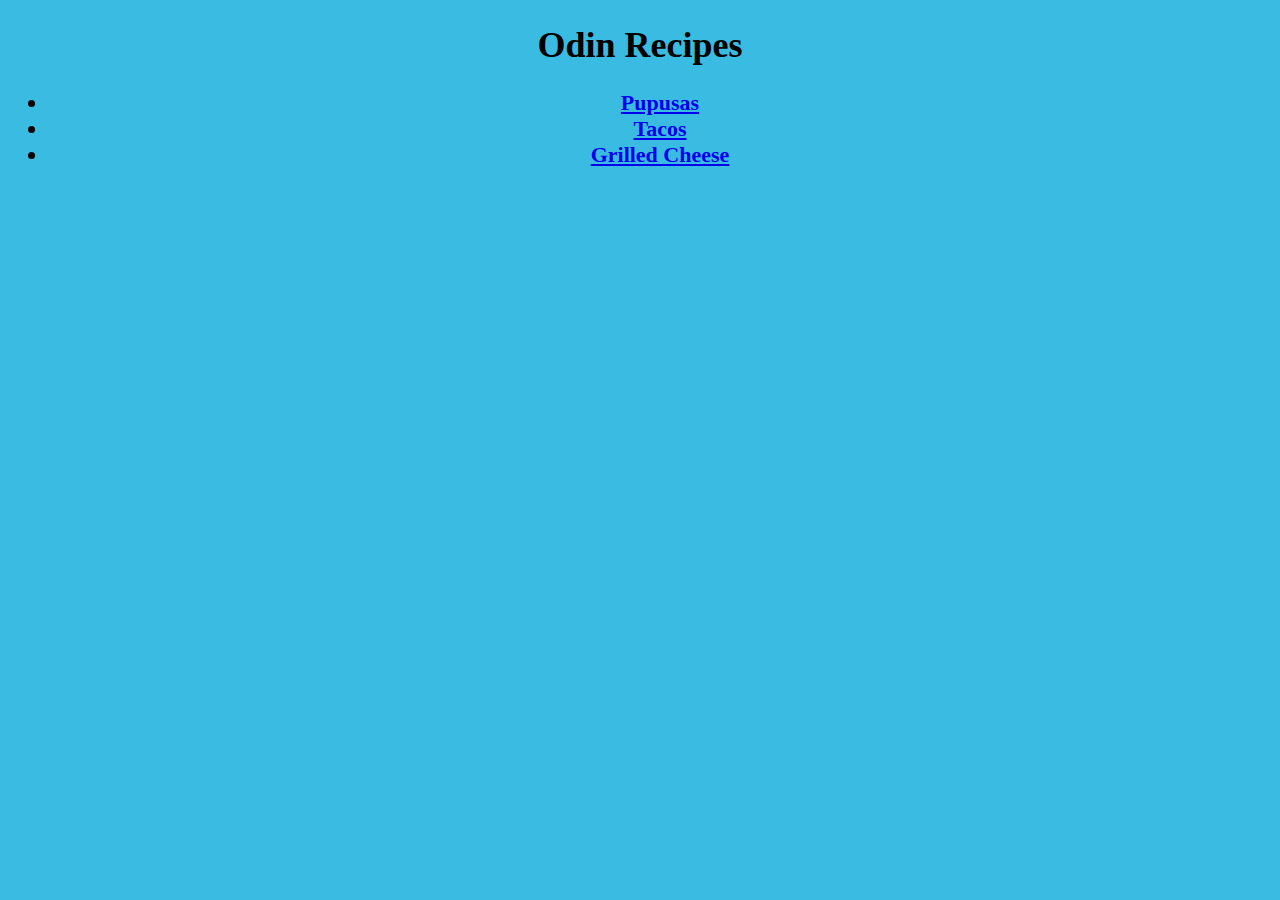
<file: index.html>
<!DOCTYPE html>
<html lang="en">
<head>
    <meta charset="UTF-8">
    <link rel="stylesheet" href="styles.css">
    
    <title>Favorite Food Recipes</title>
</head>
<body>
    <h1 class="title">Odin Recipes</h1>
<ul>
    <li><a href="recipes/pupusas.html">Pupusas</a></li>
    <li><a href="recipes/tacos.html">Tacos</a></li>
    <li><a href="recipes/grilled-cheese.html">Grilled Cheese</a></li>

  </ul>
    
</body>
</html>
</file>
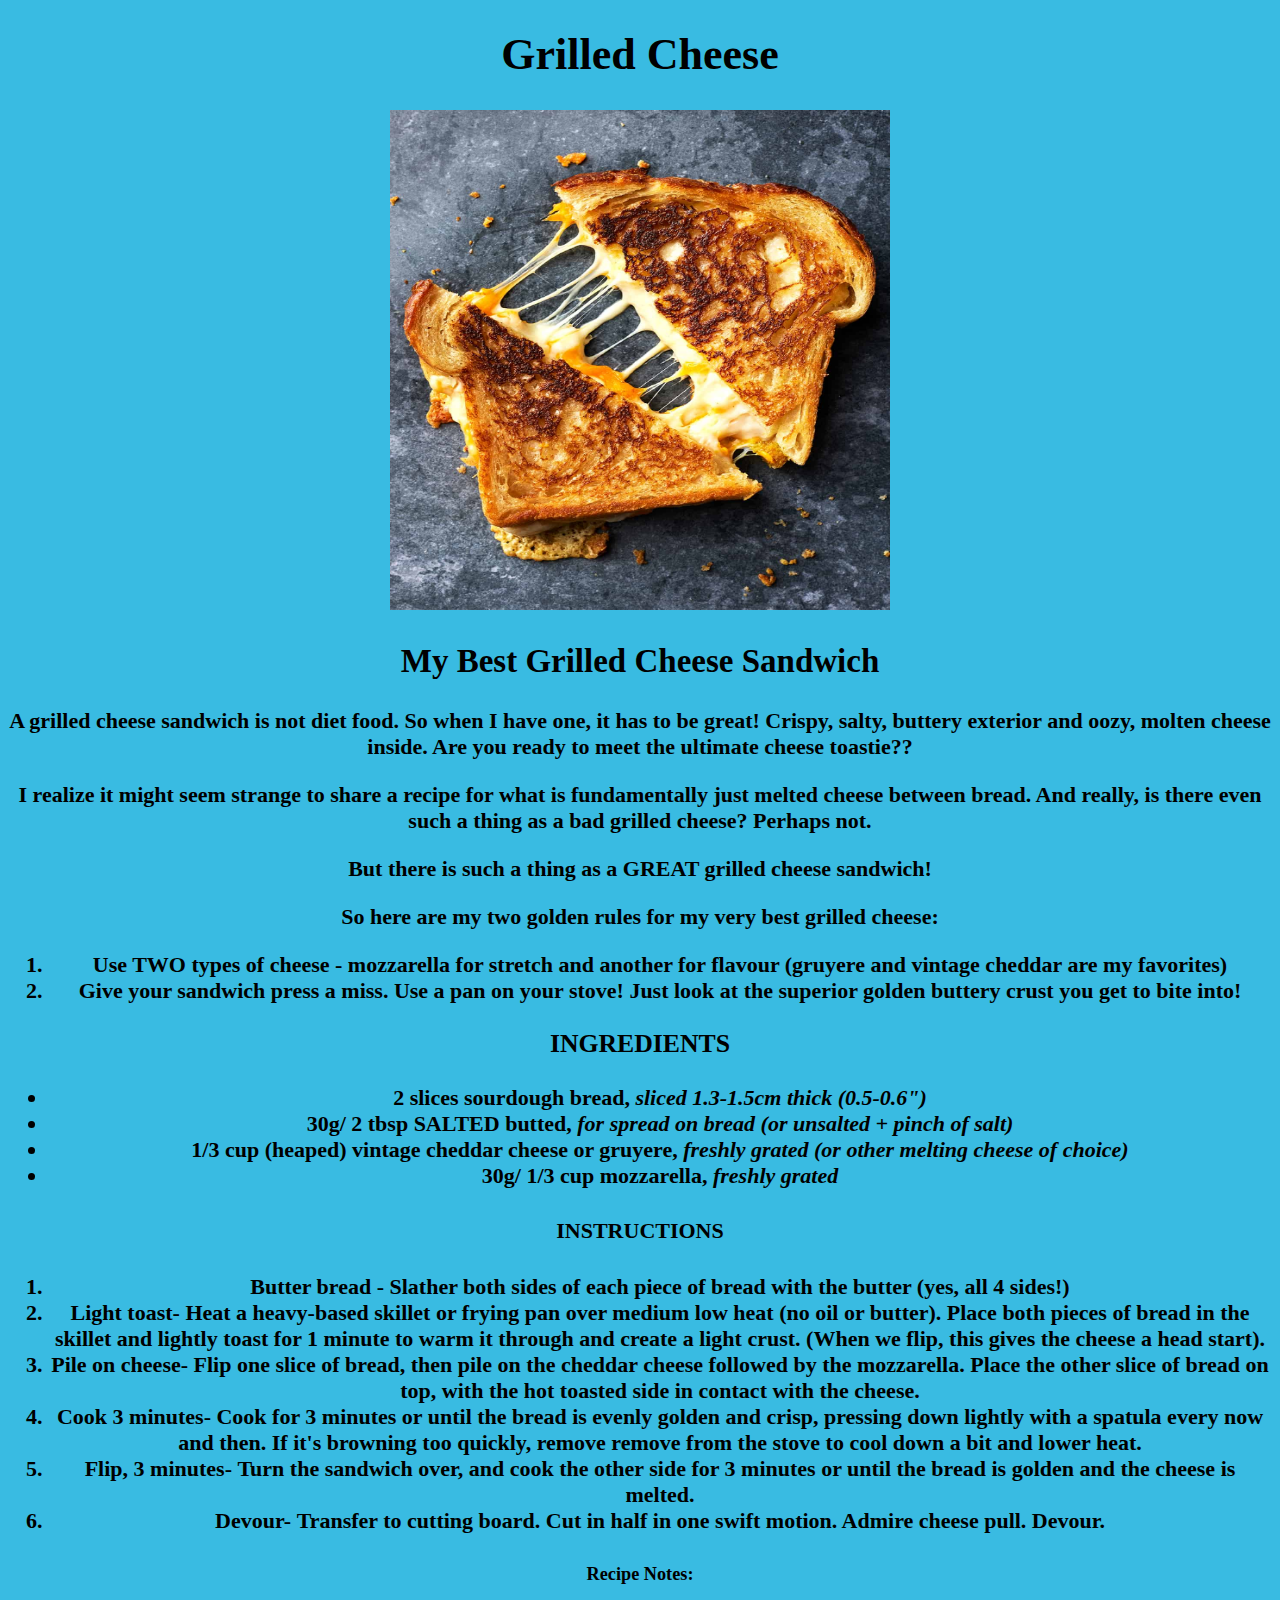
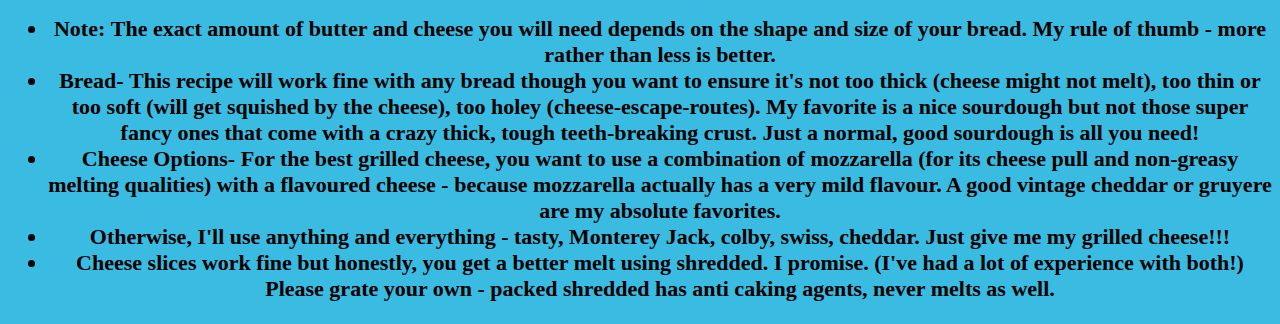
<file: recipes/grilled-cheese.html>
<!DOCTYPE html>
<html lang="en">
<head>
    <meta charset="UTF-8">
    <link rel="stylesheet" href="../styles.css">
    
    <title>The Best Grilled Cheese</title>
</head>
<body>
    <h1>Grilled Cheese</h1>

    <img src="../recipes/grilled-cheese.jpg" alt="Picture of the best grilled cheese you will ever have!" height="500" width="500">

    <h2>My Best Grilled Cheese Sandwich</h2>

    <p>A grilled cheese sandwich is not diet food. So when I have one, it has to be great! Crispy, salty, buttery exterior and oozy, molten cheese inside. Are you ready to meet the ultimate cheese toastie??</p>
    
    <p>I realize it might seem strange to share a recipe for what is fundamentally just melted cheese between bread. And really, is there even such a thing as a bad grilled cheese? Perhaps not.</p>

    <p>But there is such a thing as a GREAT grilled cheese sandwich!</p>

    <p>So here are my two golden rules for my very best grilled cheese:</p>

    <ol>
        <li>Use TWO types of cheese - mozzarella for stretch and another for flavour (gruyere and vintage cheddar are my favorites)</li>
        <li>Give your sandwich press a miss. Use a pan on your stove! Just look at the superior golden buttery crust you get to bite into!</li>

    </ol>
    
    <h3>INGREDIENTS</h3>

    <ul>
        <li>2 slices sourdough bread, <em>sliced 1.3-1.5cm thick (0.5-0.6")</em></li>
        <li>30g/ 2 tbsp SALTED butted, <em>for spread on bread (or unsalted + pinch of salt)</em></li>
        <li>1/3 cup (heaped) vintage cheddar cheese or gruyere, <em>freshly grated (or other melting cheese of choice)</em></li>
        <li>30g/ 1/3 cup mozzarella, <em>freshly grated</em></li>

    </ul>

    <h4>INSTRUCTIONS</h4>
    <ol>
        <li><strong>Butter bread -</strong> Slather both sides of each piece of bread with the butter (yes, all 4 sides!)</li>
        <li><strong>Light toast- </strong>Heat a heavy-based skillet or frying pan over medium low heat (no oil or butter). Place both pieces of bread in the skillet and lightly toast for 1 minute to warm it through and create a light crust. (When we flip, this gives the cheese a head start).</li>
        <li><strong>Pile on cheese- </strong>Flip one slice of bread, then pile on the cheddar cheese followed by the mozzarella. Place the other slice of bread on top, with the hot toasted side in contact with the cheese.</li>
        <li><strong>Cook 3 minutes- </strong>Cook for 3 minutes or until the bread is evenly golden and crisp, pressing down lightly with a spatula every now and then. If it's browning too quickly, remove remove from the stove to cool down a bit and lower heat.</li>
        <li><strong>Flip, 3 minutes- </strong>Turn the sandwich over, and cook the other side for 3 minutes or until the bread is golden and the cheese is melted.</li>
        <li><strong>Devour- </strong>Transfer to cutting board. Cut in half in one swift motion. Admire cheese pull. Devour.</li>

    </ol>

    <h5>Recipe Notes:</h5>
    
    <ul>
        <li><strong>Note: </strong>The exact amount of butter and cheese you will need depends on the shape and size of your bread. My rule of thumb - more rather than less is better.</li>
        <li><strong>Bread- </strong>This recipe will work fine with any bread though you want to ensure it's not too thick (cheese might not melt), too thin or too soft (will get squished by the cheese), too holey (cheese-escape-routes). My favorite is a nice sourdough but not those super fancy ones that come with a crazy thick, tough teeth-breaking crust. Just a normal, good sourdough is all you need!</li>
        <li><strong>Cheese Options- </strong>For the best grilled cheese, you want to use a combination of mozzarella (for its cheese pull and non-greasy melting qualities) with a flavoured cheese - because mozzarella actually has a very mild flavour. A good vintage cheddar or gruyere are my absolute favorites.</li>
        <li>Otherwise, I'll use anything and everything - tasty, Monterey Jack, colby, swiss, cheddar. Just give me my grilled cheese!!!</li>
        <li><strong>Cheese slices </strong>work fine but honestly, you get a better melt using shredded.  I promise. (I've had a lot of experience with both!)  Please grate your own - packed shredded has anti caking agents, never melts as well.</li>
    </ul>
</body>
</html>
</file>
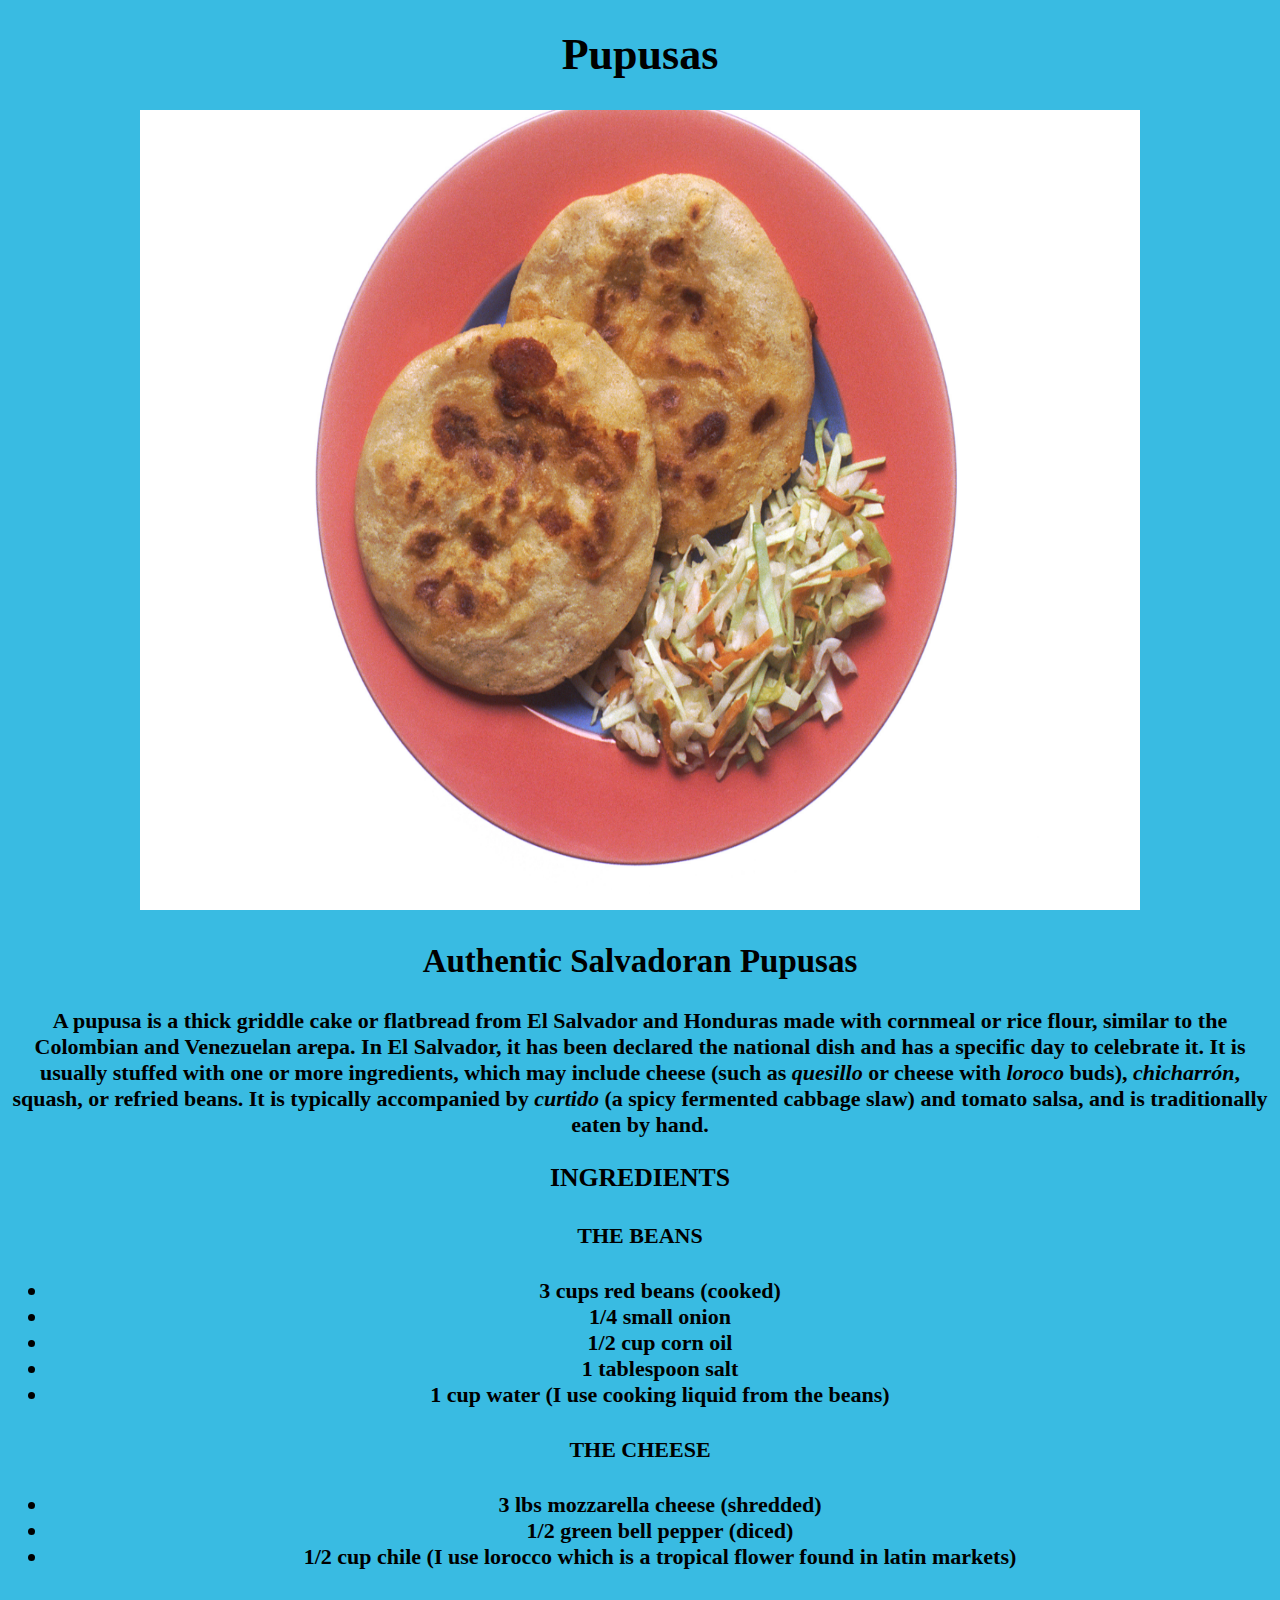
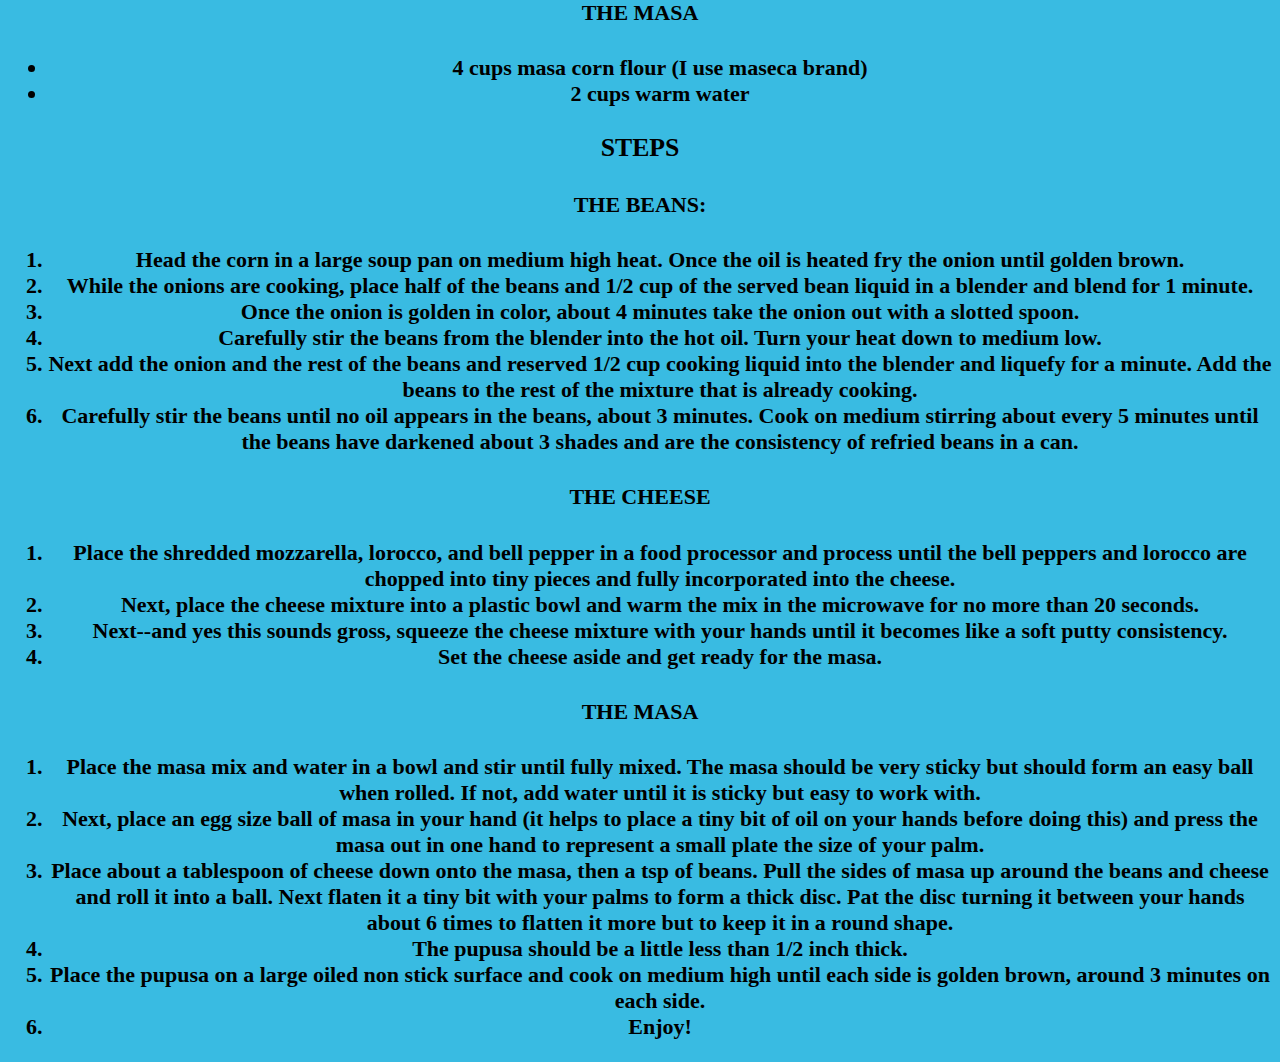
<file: recipes/pupusas.html>
<!DOCTYPE html>
<html lang="en">
<head>
    <meta charset="UTF-8">
    <link rel="stylesheet" href="../styles.css">
    <title>Pupusas</title>
</head>
<body>
    <h1>Pupusas</h1>

     <img src="../recipes/pupusas.jpg" alt="Picture of some very delectable pupusas" height="800" width="1000">
    
    <h2>Authentic Salvadoran Pupusas</h2>
     <P>A pupusa is a thick griddle cake or flatbread from El Salvador and Honduras made with cornmeal or rice flour, similar to the Colombian and Venezuelan arepa. In El Salvador, it has been declared the national dish and has a specific day to celebrate it. It is usually stuffed with one or more ingredients, which may include cheese (such as <em>quesillo</em> or cheese with <em>loroco</em> buds), <em>chicharrón</em>, squash, or refried beans. It is typically accompanied by <em>curtido</em> (a spicy fermented cabbage slaw) and tomato salsa, and is traditionally eaten by hand.</P>
    
    <h3>INGREDIENTS</h3>
    <h4>THE BEANS</h4>
        <ul>
            <li>3 cups red beans (cooked)</li>
            <li>1/4 small onion</li>
            <li>1/2 cup corn oil</li>
            <li>1 tablespoon salt</li>
            <li>1 cup water (I use cooking liquid from the beans)</li>
        </ul>
    <h4>THE CHEESE</h4>
        <ul>
            <li>3 lbs mozzarella cheese (shredded)</li>
            <li>1/2 green bell pepper (diced)</li>
            <li>1/2 cup chile (I use lorocco which is a tropical flower found in latin markets)</li>
        </ul>
    <h4>THE MASA</h4>
        <ul>
            <li>4 cups masa corn flour (I use maseca brand)</li>
            <li>2 cups warm water</li>
        </ul>
    <h3>STEPS</h3>
    <h4>THE BEANS:</h4>
        <ol>

        <li>Head the corn in a large soup pan on medium high heat.  Once the oil is heated fry the onion until golden brown.</li>
        <li>While the onions are cooking, place half of the beans and 1/2 cup of the served bean liquid in a blender and blend for 1 minute.</li>
        <li>Once the onion is golden in color, about 4 minutes take the onion out with a slotted spoon.</li>
        <li>Carefully stir the beans from the blender into the hot oil.  Turn your heat down to medium low.</li>
        <li>Next add the onion and the rest of the beans and reserved 1/2 cup cooking liquid into the blender and liquefy for a minute.  Add the beans to the rest of the mixture that is already cooking.</li>
        <li>Carefully stir the beans until no oil appears in the beans, about 3 minutes.  Cook on medium stirring about every 5 minutes until the beans have darkened about 3 shades and are the consistency of refried beans in a can.</li>
        
        </ol>

    <h4>THE CHEESE</h4>
        <ol>
            <li>Place the shredded mozzarella, lorocco, and bell pepper in a food processor and process until the bell peppers and lorocco are chopped into tiny pieces and fully incorporated into the cheese.</li>
            <li>Next, place the cheese mixture into a plastic bowl and warm the mix in the microwave for no more than 20 seconds.</li>
            <li>Next--and yes this sounds gross, squeeze the cheese mixture with your hands until it becomes like a soft putty consistency.</li>
            <li>Set the cheese aside and get ready for the masa.</li>
        </ol>
    
    <h4>THE MASA</h4>
        <ol>
            <li>Place the masa mix and water in a bowl and stir until fully mixed.  The masa should be very sticky but should form an easy ball when rolled.  If not, add water until it is sticky but easy to work with.</li>
            <li>Next, place an egg size ball of masa in your hand (it helps to place a tiny bit of oil on your hands before doing this) and press the masa out in one hand to represent a small plate the size of your palm.</li>
            <li>Place about a tablespoon of cheese down onto the masa, then a tsp of beans.  Pull the sides of masa up around the beans and cheese and roll it into a ball.  Next flaten it a tiny bit with your palms to form a thick disc.  Pat the disc turning it between your hands about 6 times to flatten it more but to keep it in a round shape.</li>
            <li>The pupusa should be a little less than 1/2 inch thick.</li>
            <li>Place the pupusa on a large oiled non stick surface and cook on medium high until each side is golden brown, around 3 minutes on each side.</li>
            <li>Enjoy!</li>
        </ol>
    
    
        <ol></ol>
        
    

</body>
</html>
</file>
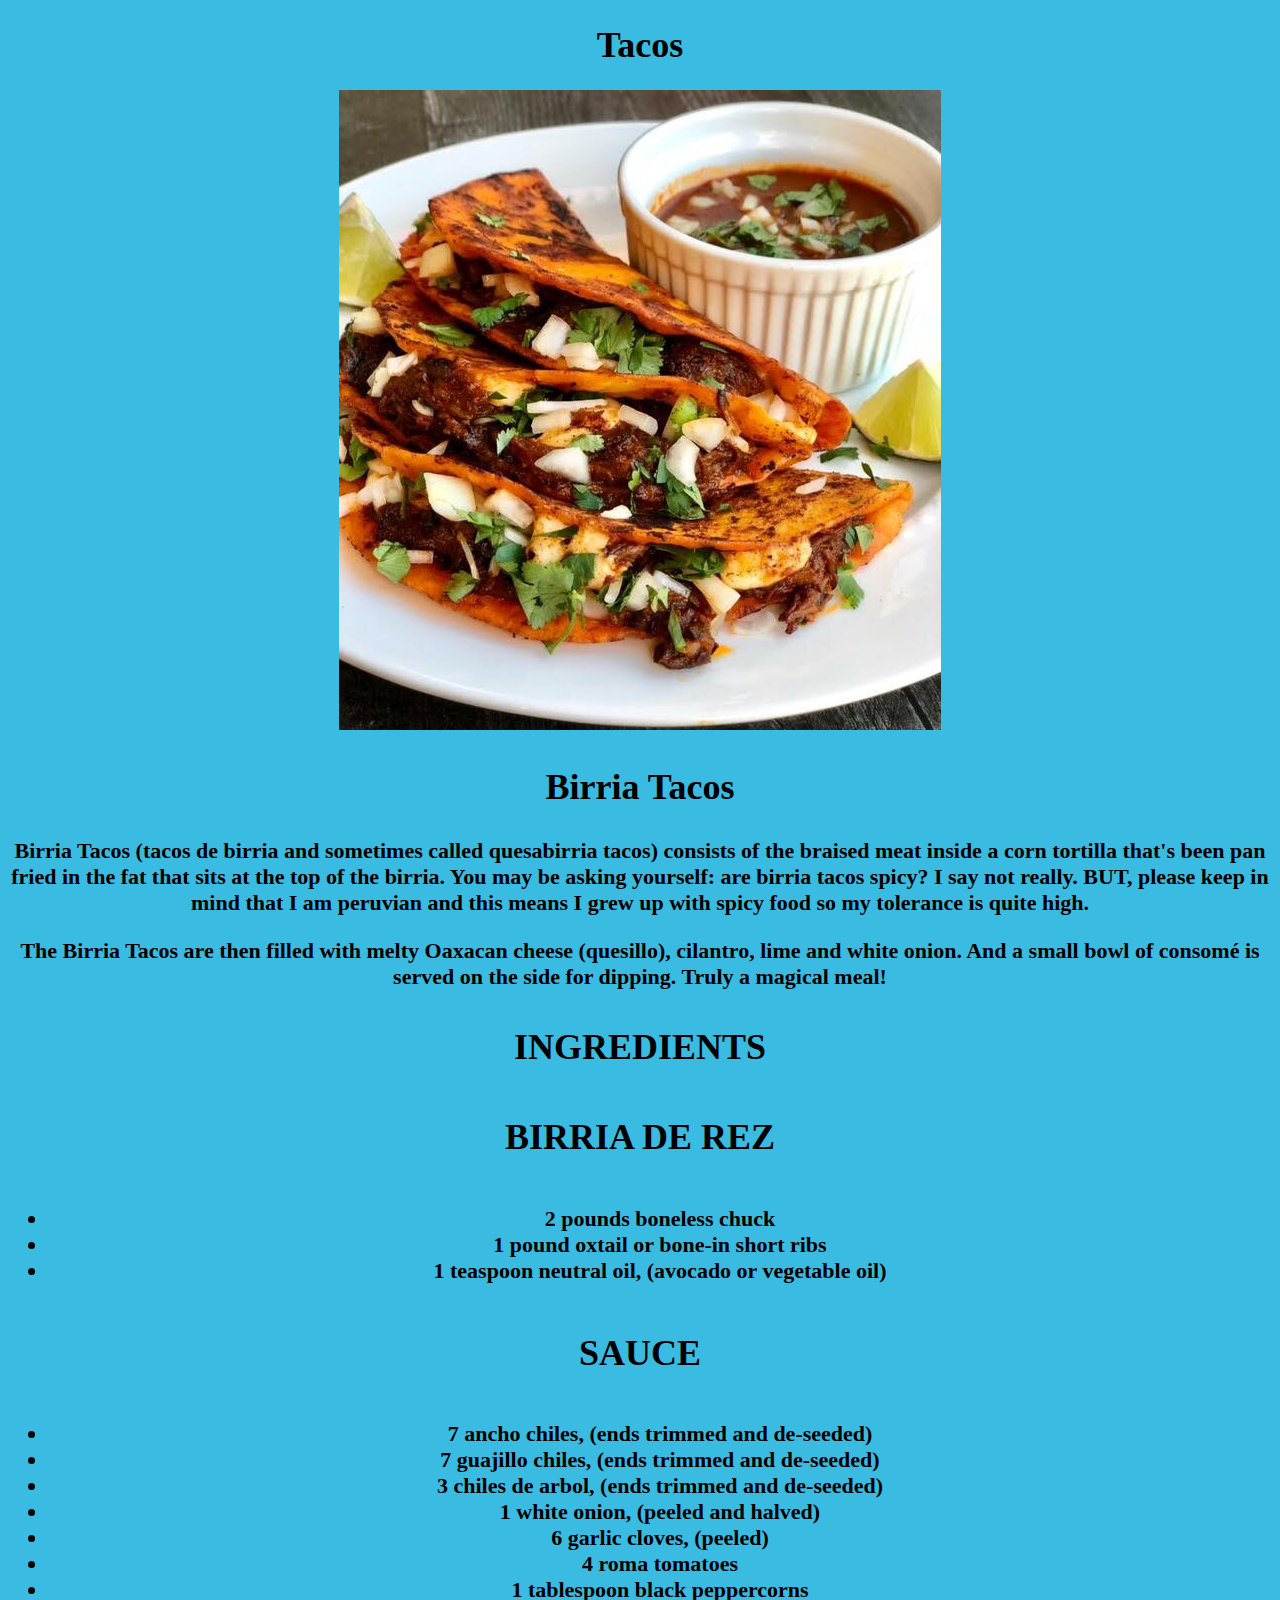
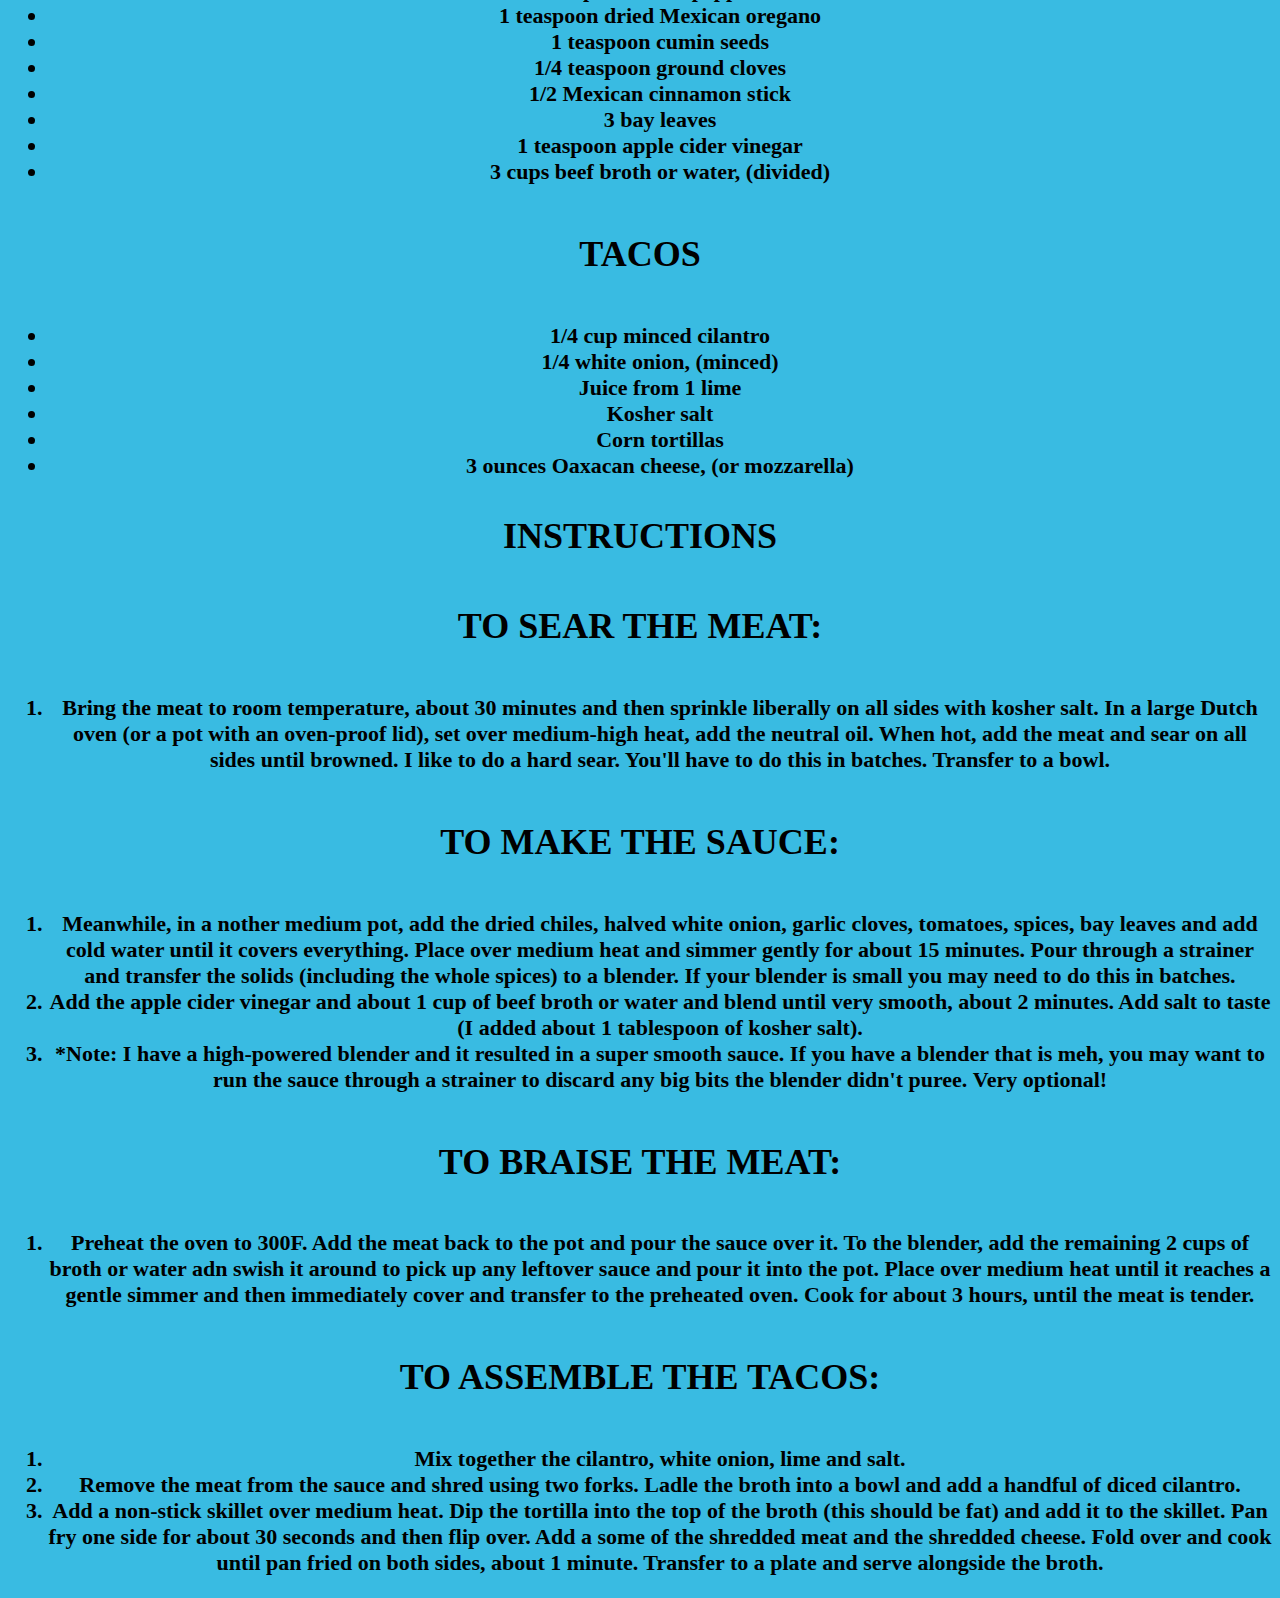
<file: recipes/tacos.html>
<!DOCTYPE html>
<html lang="en">
<head>
    <meta charset="UTF-8">
    <link rel="stylesheet" href="../styles.css">
    
    <title class="title">Tacos</title>
</head>
<body>
    <h1 class="title">Tacos</h1>

    <img src="../recipes/birria-tacos.jpg" alt="Image of some yummy birria tacos">
    
    <h2 class="title">Birria Tacos</h2>
        <p>Birria Tacos (tacos de birria and sometimes called quesabirria tacos) consists of the braised meat inside a corn tortilla that's been pan fried in the fat that sits at the top of the birria.  You may be asking yourself: are birria tacos spicy?  I say not really.  BUT, please keep in mind that I am peruvian and this means I grew up with spicy food so my tolerance is quite high.</p>

        <p>The Birria Tacos are then filled with melty Oaxacan cheese (quesillo), cilantro, lime and white onion.  And a small bowl of consomé is served on the side for dipping.  Truly a magical meal!</p>

     <h3 class="title"><strong>INGREDIENTS</strong></h3>

     <h4 class="title"><strong>BIRRIA DE REZ</strong></h4>
     <ul>
        <li>2 pounds boneless chuck</li>
        <li>1 pound oxtail or bone-in short ribs</li>
        <li>1 teaspoon neutral oil, (avocado or vegetable oil)</li>

     </ul>

     <h4 class="title"><strong>SAUCE</strong></h4>
     <ul>
        <li>7 ancho chiles, (ends trimmed and de-seeded)</li>
        <li>7 guajillo chiles, (ends trimmed and de-seeded)</li>
        <li>3 chiles de arbol, (ends trimmed and de-seeded)</li>
        <li>1 white onion, (peeled and halved)</li>
        <li>6 garlic cloves, (peeled)</li>
        <li>4 roma tomatoes</li>
        <li>1 tablespoon black peppercorns</li>
        <li>1 teaspoon dried Mexican oregano</li>
        <li>1 teaspoon cumin seeds</li>
        <li>1/4 teaspoon ground cloves</li>
        <li>1/2 Mexican cinnamon stick</li>
        <li>3 bay leaves</li>
        <li>1 teaspoon apple cider vinegar</li>
        <li>3 cups beef broth or water, (divided)</li>
     </ul>

     <h4 class="title"><strong>TACOS</strong></h4>
     <ul>
        <li>1/4 cup minced cilantro</li>
        <li>1/4 white onion, (minced)</li>
        <li>Juice from 1 lime</li>
        <li>Kosher salt</li>
        <li>Corn tortillas</li>
        <li>3 ounces Oaxacan cheese, (or mozzarella)</li>
     </ul>

     <h3 class="title"><strong>INSTRUCTIONS</strong></h3>
     <h4 class="title"><strong>TO SEAR THE MEAT:</strong></h4>
        <ol>
            <li>Bring the meat to room temperature, about 30 minutes and then sprinkle liberally on all sides with kosher salt.  In a large Dutch oven (or a pot with an oven-proof lid), set over medium-high heat, add the neutral oil.  When hot, add the meat and sear on all sides until browned.  I like to do a hard sear.  You'll have to do this in batches.  Transfer to a bowl.</li>

        </ol>
    <h4 class="title"><strong>TO MAKE THE SAUCE:</strong></h4>
    <ol>
        <li>Meanwhile, in a nother medium pot, add the dried chiles, halved white onion, garlic cloves, tomatoes, spices, bay leaves and add cold water until it covers everything.  Place over medium heat and simmer gently for about 15 minutes.  Pour through a strainer and transfer the solids (including the whole spices) to a blender.  If your blender is small you may need to do this in batches.</li>
        <li>Add the apple cider vinegar and about 1 cup of beef broth or water and blend until very smooth, about 2 minutes.  Add salt to taste (I added about 1 tablespoon of kosher salt).</li>
        <li>*Note: I have a high-powered blender and it resulted in a super smooth sauce.  If you have a blender that is meh, you may want to run the sauce through a strainer to discard any big bits the blender didn't puree.  <strong>Very optional!</strong></li>

    </ol>

    <h4 class="title"><strong>TO BRAISE THE MEAT:</strong></h4>
    <ol>
        <li>Preheat the oven to 300F.  Add the meat back to the pot and pour the sauce over it.  To the blender,  add the remaining 2 cups of broth or water adn swish it around to pick up any leftover sauce and pour it into the pot.  Place over medium heat until it reaches a gentle simmer and then immediately cover and transfer to the preheated oven.  Cook for about 3 hours, until the meat is tender.</li>

    </ol>

    <h4 class="title"><strong>TO ASSEMBLE THE TACOS:</strong></h4>
    <ol>
        <li>Mix together the cilantro, white onion, lime and salt.</li>
        <li>Remove the meat from the sauce and shred using two forks.  Ladle the broth into a bowl and add a handful of diced cilantro.</li>
        <li>Add a non-stick skillet over medium heat.  Dip the tortilla into the top of the broth (this should be fat) and add it to the skillet.  Pan fry one side for about 30 seconds and then flip over.  Add a some of the shredded meat and the shredded cheese.  Fold over and cook until pan fried on both sides, about 1 minute.  Transfer to a plate and serve alongside the broth.</li>
        
    </ol>



</body>
</html>
</file>
<file: styles.css>
/**  style.css  **/

.title {
    text-align: center;
    font-weight: 900;
    font-size: 36px;
    font-style: Arial, Verdana, "Times New Roman";
}

body {
    background-color:#39bbe2;
    font-size: 22px;
    font-weight: 600;
    color: rgb(0, 0, 0);
    font-style: Helvetica, Arial, sans-serif;
    text-align: center;
}
</file>
